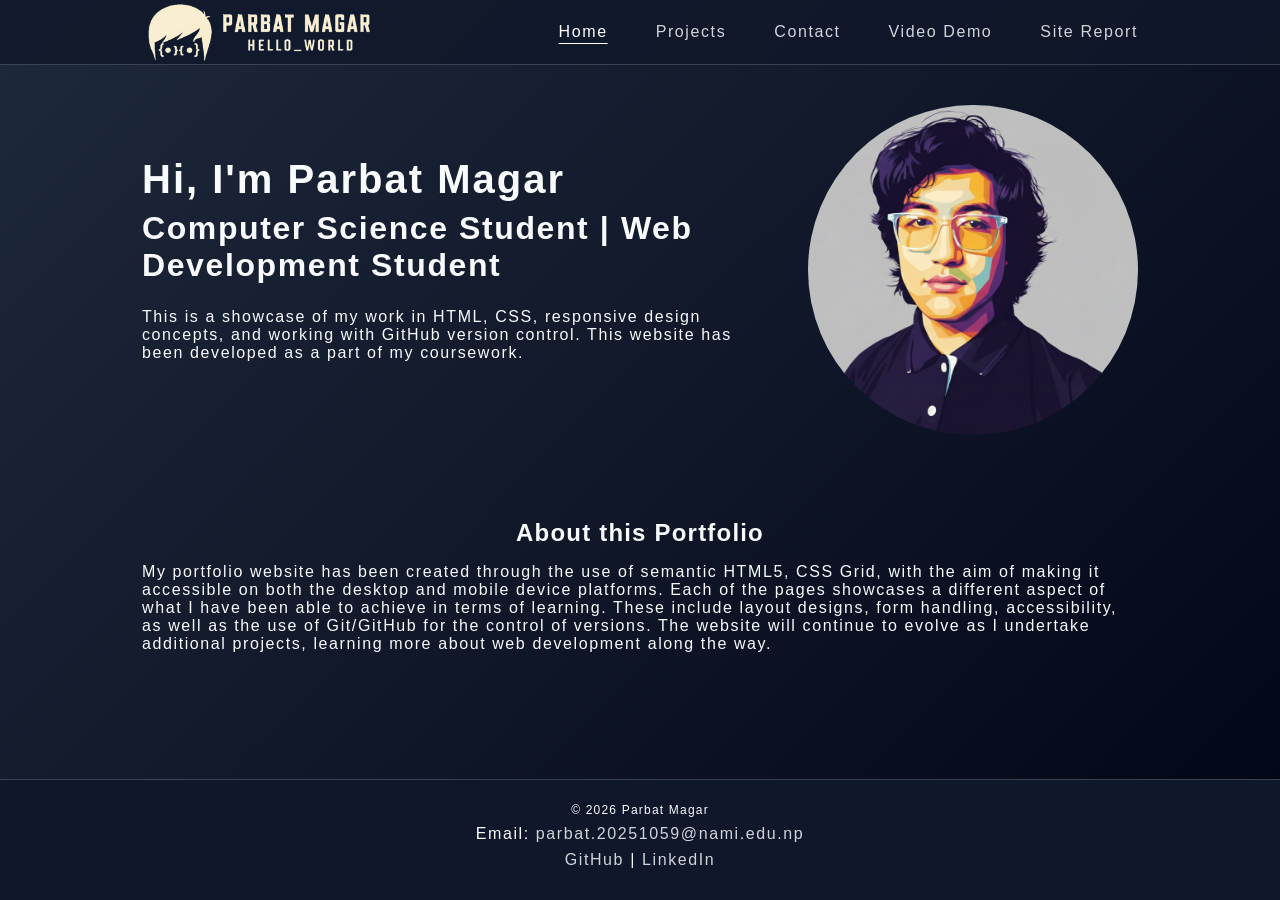
<file: index.html>
<!DOCTYPE html>
<html lang="en">
    <head>
        <meta charset="UTF-8">
        <meta name="viewport" content="width=device-width, initial-scale=1.0">
        <title>Home Page</title>
        <link rel="stylesheet" href="style.css">
    </head>
    <body>
        <nav>
            <img src="images/logo.png" alt="Logo">
            <div class="menu">
                <input type="checkbox" id="menu-toggle">
                <label for="menu-toggle" class="hamburger-icon">&#9776;</label>
                <ul>
                    <li><a href="index.html" class="active">Home</a></li>
                    <li><a href="project.html">Projects</a></li>
                    <li><a href="contact.html">Contact</a></li>
                    <li><a href="videoDemo.html">Video Demo</a></li>
                    <li><a href="sitereport.html">Site Report</a></li>
                </ul>
            </div>
        </nav>
        <main>
            <section class="hero">
                <div class="hero_content">
                    <h1>Hi, I'm Parbat Magar</h1>
                    <div class="marquee">
                        <h2>Computer Science Student | Web Development Student</h2>
                    </div>
                    <p>This is a showcase of my work in HTML, CSS, responsive design concepts, and working with GitHub version control. This website has been developed as a part of my coursework.</p>
                </div>
                <div class="hero_image">
                    <img src="images/hero_image.PNG" alt="hero-img">
                </div>
            </section>
            <section class="about">
                <h3>About this Portfolio</h3>
                <p>My portfolio website has been created through the use of semantic HTML5, CSS Grid, with the aim of making it accessible on both the desktop and mobile device platforms. Each of the pages showcases a different aspect of what I have been able to achieve in terms of learning. These include layout designs, form handling, accessibility, as well as the use of Git/GitHub for the control of versions. The website will continue to evolve as I undertake additional projects, learning more about web development along the way.</p>
            </section>
        </main>
        <footer>
            <p class="copyright">&copy; 2026 Parbat Magar</p>
            <p>Email: <a href="mailto:parbat.20251059@nami.edu.np">parbat.20251059@nami.edu.np</a></p>
            <p>
                <a href="https://github.com/Magar-Parbat" target="_blank">GitHub</a> |
                <a href="https://www.linkedin.com/in/parbat-magar-a1344833b/" target="_blank">LinkedIn</a>
            </p>
        </footer>
    </body>
</html>
</file>
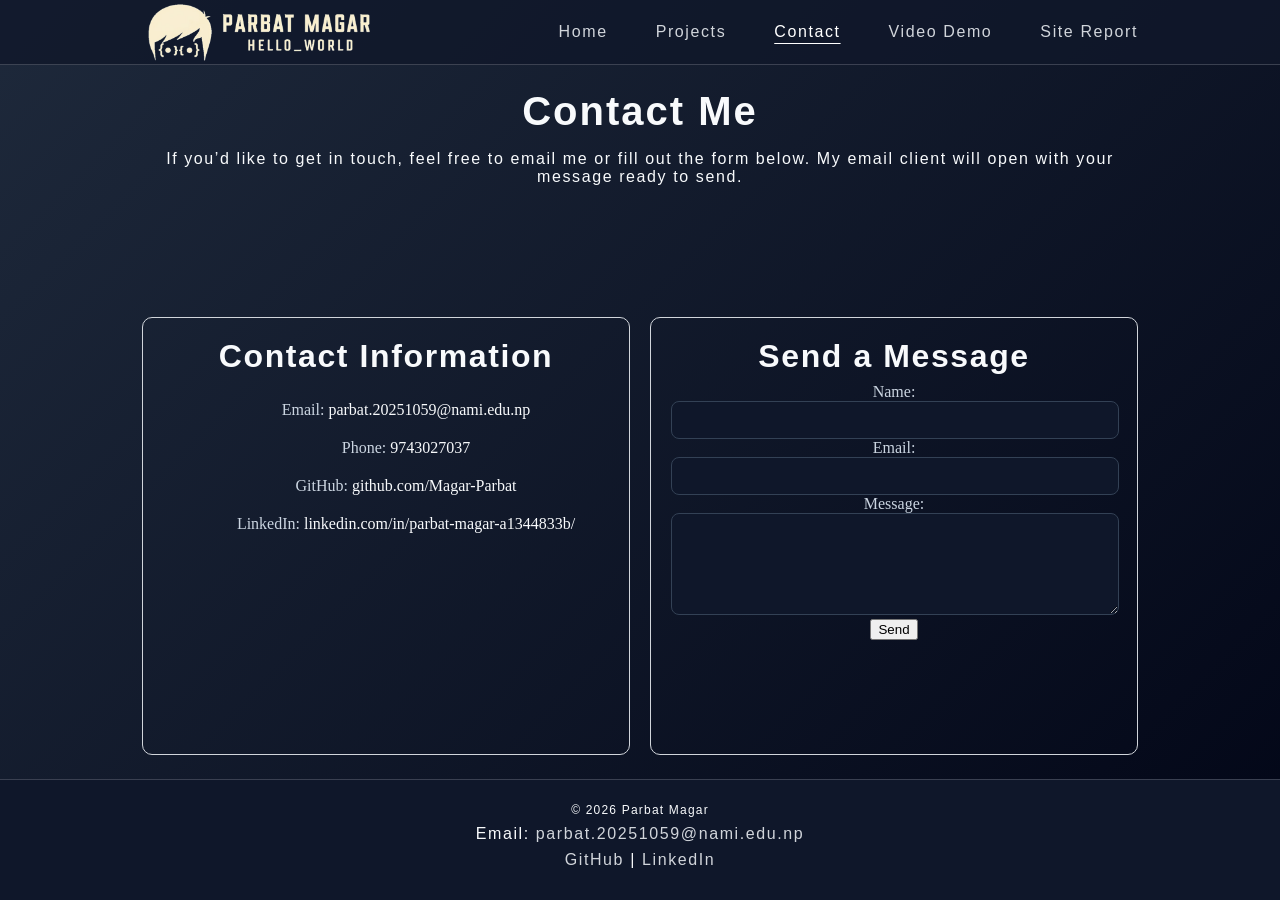
<file: contact.html>
<!DOCTYPE html>
<html lang="en">
    <head>
        <meta charset="UTF-8">
        <meta name="viewport" content="width=device-width, initial-scale=1.0">
        <title>Contact Page</title>
        <link rel="stylesheet" href="style.css">
    </head>
    <body>
        <nav>
            <img src="images/logo.png" alt="Logo">
            <div class="menu">
                <input type="checkbox" id="menu-toggle">
                <label for="menu-toggle" class="hamburger-icon">&#9776;</label>
                <ul>
                    <li><a href="index.html">Home</a></li>
                    <li><a href="project.html">Projects</a></li>
                    <li><a href="contact.html" class="active">Contact</a></li>
                    <li><a href="videoDemo.html">Video Demo</a></li>
                    <li><a href="sitereport.html">Site Report</a></li>
                </ul>
            </div>
        </nav>
        <main class="contact-main">
            <div class="contact-intro">
                <h1>Contact Me</h1>
                <p>If you’d like to get in touch, feel free to email me or fill out the form below. My email client will open with your message ready to send.</p>
            </div>

            <div class="contact-info">
                <h2>Contact Information</h2>
                <ul>
                    <li>Email: <a href="mailto:parbat.20251059@gmail.com">parbat.20251059@nami.edu.np</a></li>
                    <li>Phone: <a href="tel:+9779743270307">9743027037</a></li>
                    <li>GitHub: <a href="https://github.com/Magar-Parbat" target="_blank">github.com/Magar-Parbat</a></li>
                    <li>LinkedIn: <a href="https://www.linkedin.com/in/parbat-magar-a1344833b/" target="_blank">linkedin.com/in/parbat-magar-a1344833b/</a></li>
                </ul>
            </div>

            <div class="contact-form">
                <h2>Send a Message</h2>
                <form>
                    <label for="name">Name:</label>
                    <input type="text" id="name" name="name" required>
                    <br>
                    <label for="email">Email:</label>
                    <input type="email" id="email" name="email" required>
                    <br>
                    <label for="message">Message:</label>
                    <textarea id="message" name="message" rows="5" required></textarea>
                    <br>
                    <button type="submit">Send</button>
                </form>
            </div>
        </main>
        <footer>
            <p class="copyright">&copy; 2026 Parbat Magar</p>
            <p>Email: <a href="mailto:parbat.20251059@nami.edu.np">parbat.20251059@nami.edu.np</a></p>
            <p>
                <a href="https://github.com/Magar-Parbat" target="_blank">GitHub</a> |
                <a href="https://www.linkedin.com/in/parbat-magar-a1344833b/" target="_blank">LinkedIn</a>
            </p>
        </footer>
    </body>
</html>
</file>
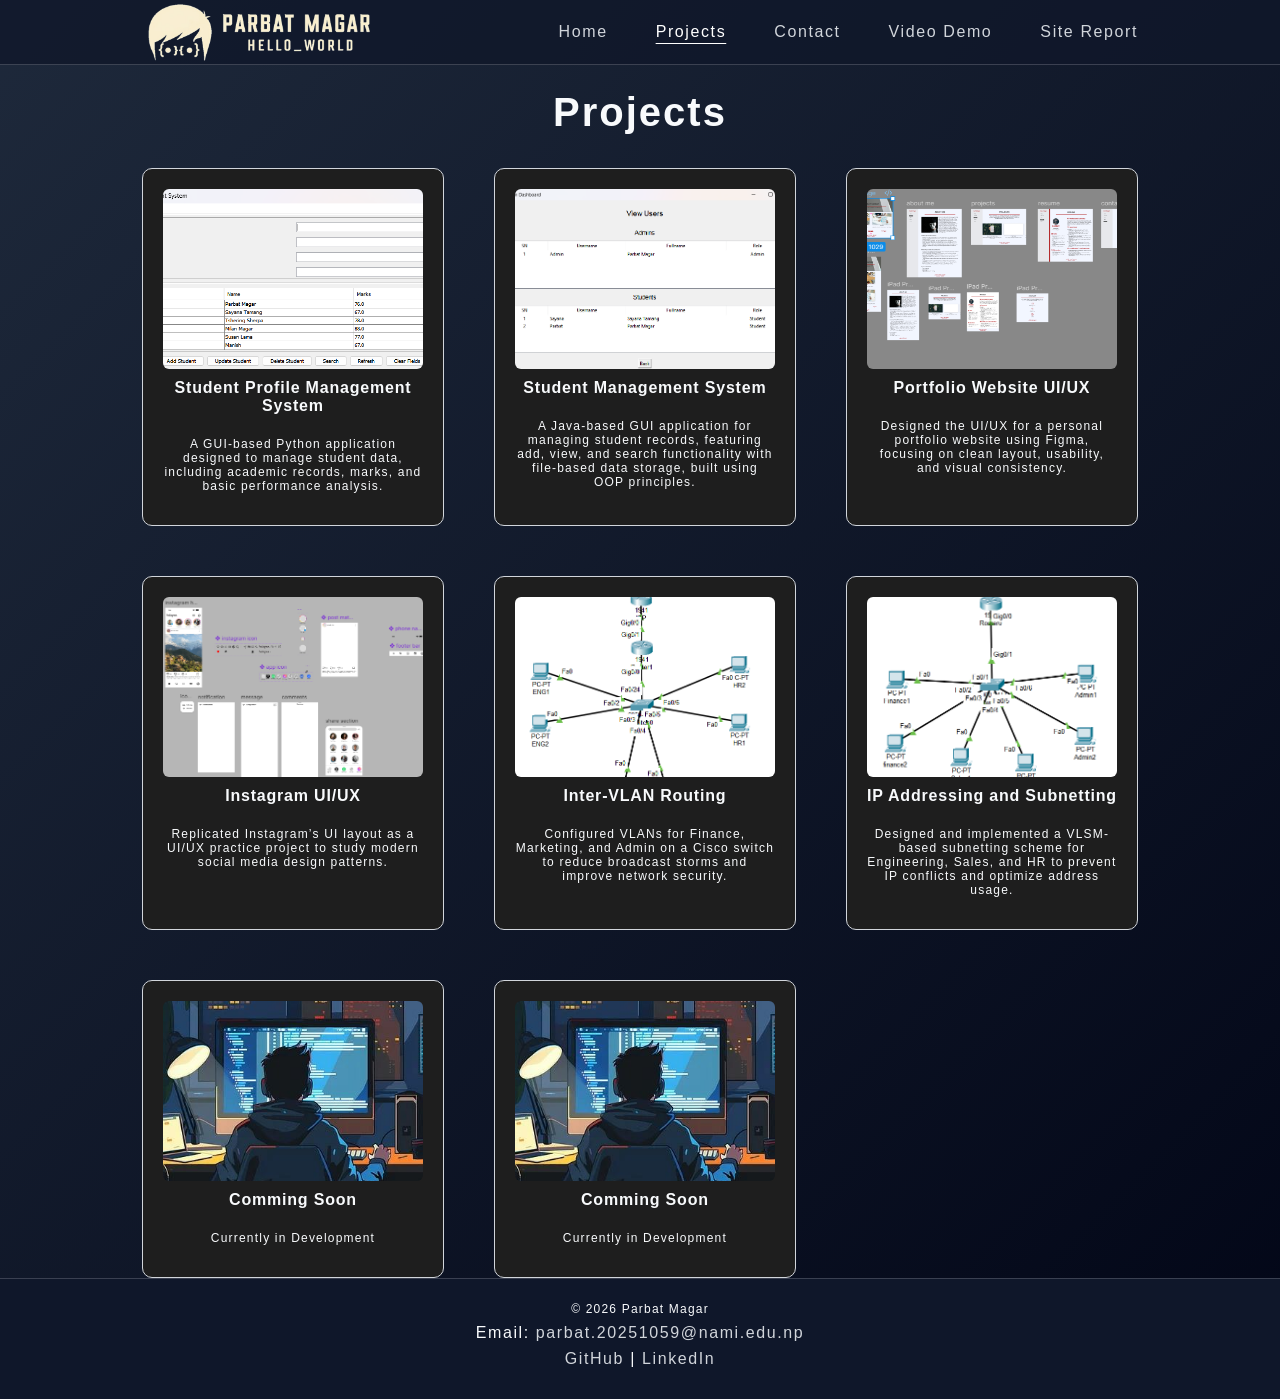
<file: project.html>
<!DOCTYPE html>
<html lang="en">
    <head>
        <meta charset="UTF-8">
        <meta name="viewport" content="width=device-width, initial-scale=1.0">
        <title>Contact Page</title>
        <link rel="stylesheet" href="style.css">
    </head>
    <body>
        <nav>
            <img src="images/logo.png" alt="Logo">
            <div class="menu">
                <input type="checkbox" id="menu-toggle">
                <label for="menu-toggle" class="hamburger-icon">&#9776;</label>
                <ul>
                    <li><a href="index.html">Home</a></li>
                    <li><a href="project.html" class="active">Projects</a></li>
                    <li><a href="contact.html">Contact</a></li>
                    <li><a href="videoDemo.html">Video Demo</a></li>
                    <li><a href="sitereport.html">Site Report</a></li>
                </ul>
            </div>
        </nav>
        <main>
            <div class="project-heading">
                <h1>Projects</h1>
            </div>
            <div class="project-container">
                <div class="project-item">
                    <img src="images/SMS_Java.png" alt="java program interface">
                    <h2>Student Profile Management System</h2>
                    <p>A GUI-based Python application designed to manage student data, including academic records, marks, and basic performance analysis.</p>
                </div>
                <div class="project-item">
                    <img src="images/SPMS_Python.png" alt="python program interface">
                    <h2>Student Management System</h2>
                    <p>A Java-based GUI application for managing student records, featuring add, view, and search functionality with file-based data storage, built using OOP principles.</p>
                </div>
                <div class="project-item">
                    <img src="images/portfolio_UI.png" alt="photos of portfolio wireframe">
                    <h2>Portfolio Website UI/UX</h2>
                    <p>Designed the UI/UX for a personal portfolio website using Figma, focusing on clean layout, usability, and visual consistency.</p>
                </div>
                <div class="project-item">
                    <img src="images/instagram_UI.png" alt="image of instagram_UI wireframe">
                    <h2>Instagram UI/UX</h2>
                    <p>Replicated Instagram’s UI layout as a UI/UX practice project to study modern social media design patterns.</p>
                </div>
                <div class="project-item">
                    <img src="images/IP_addressing.png" alt="cisco screenshot">
                    <h2>Inter-VLAN Routing</h2>
                    <p>Configured VLANs for Finance, Marketing, and Admin on a Cisco switch to reduce broadcast storms and improve network security.</p>
                </div>
                <div class="project-item">
                    <img src="images/subnetting.png" alt="cisco screenshot">
                    <h2>IP Addressing and Subnetting</h2>
                    <p>Designed and implemented a VLSM-based subnetting scheme for Engineering, Sales, and HR to prevent IP conflicts and optimize address usage.</p>
                </div>
                <div class="project-item">
                    <img src="images/up_coming.jpg" alt="upcoming-project-image">
                    <h2>Comming Soon</h2>
                    <p>Currently in Development</p>
                </div>
                <div class="project-item">
                    <img src="images/up_coming.jpg" alt="upcoming-project-image">
                    <h2>Comming Soon</h2>
                    <p>Currently in Development</p>
                </div>
            </div>          
        </main>
        <footer>
            <p class="copyright">&copy; 2026 Parbat Magar</p>
            <p>Email: <a href="mailto:parbat.20251059@nami.edu.np">parbat.20251059@nami.edu.np</a></p>
            <p>
                <a href="https://github.com/Magar-Parbat" target="_blank">GitHub</a> |
                <a href="https://www.linkedin.com/in/parbat-magar-a1344833b/" target="_blank">LinkedIn</a>
            </p>
        </footer>
    </body>
</html>
</file>
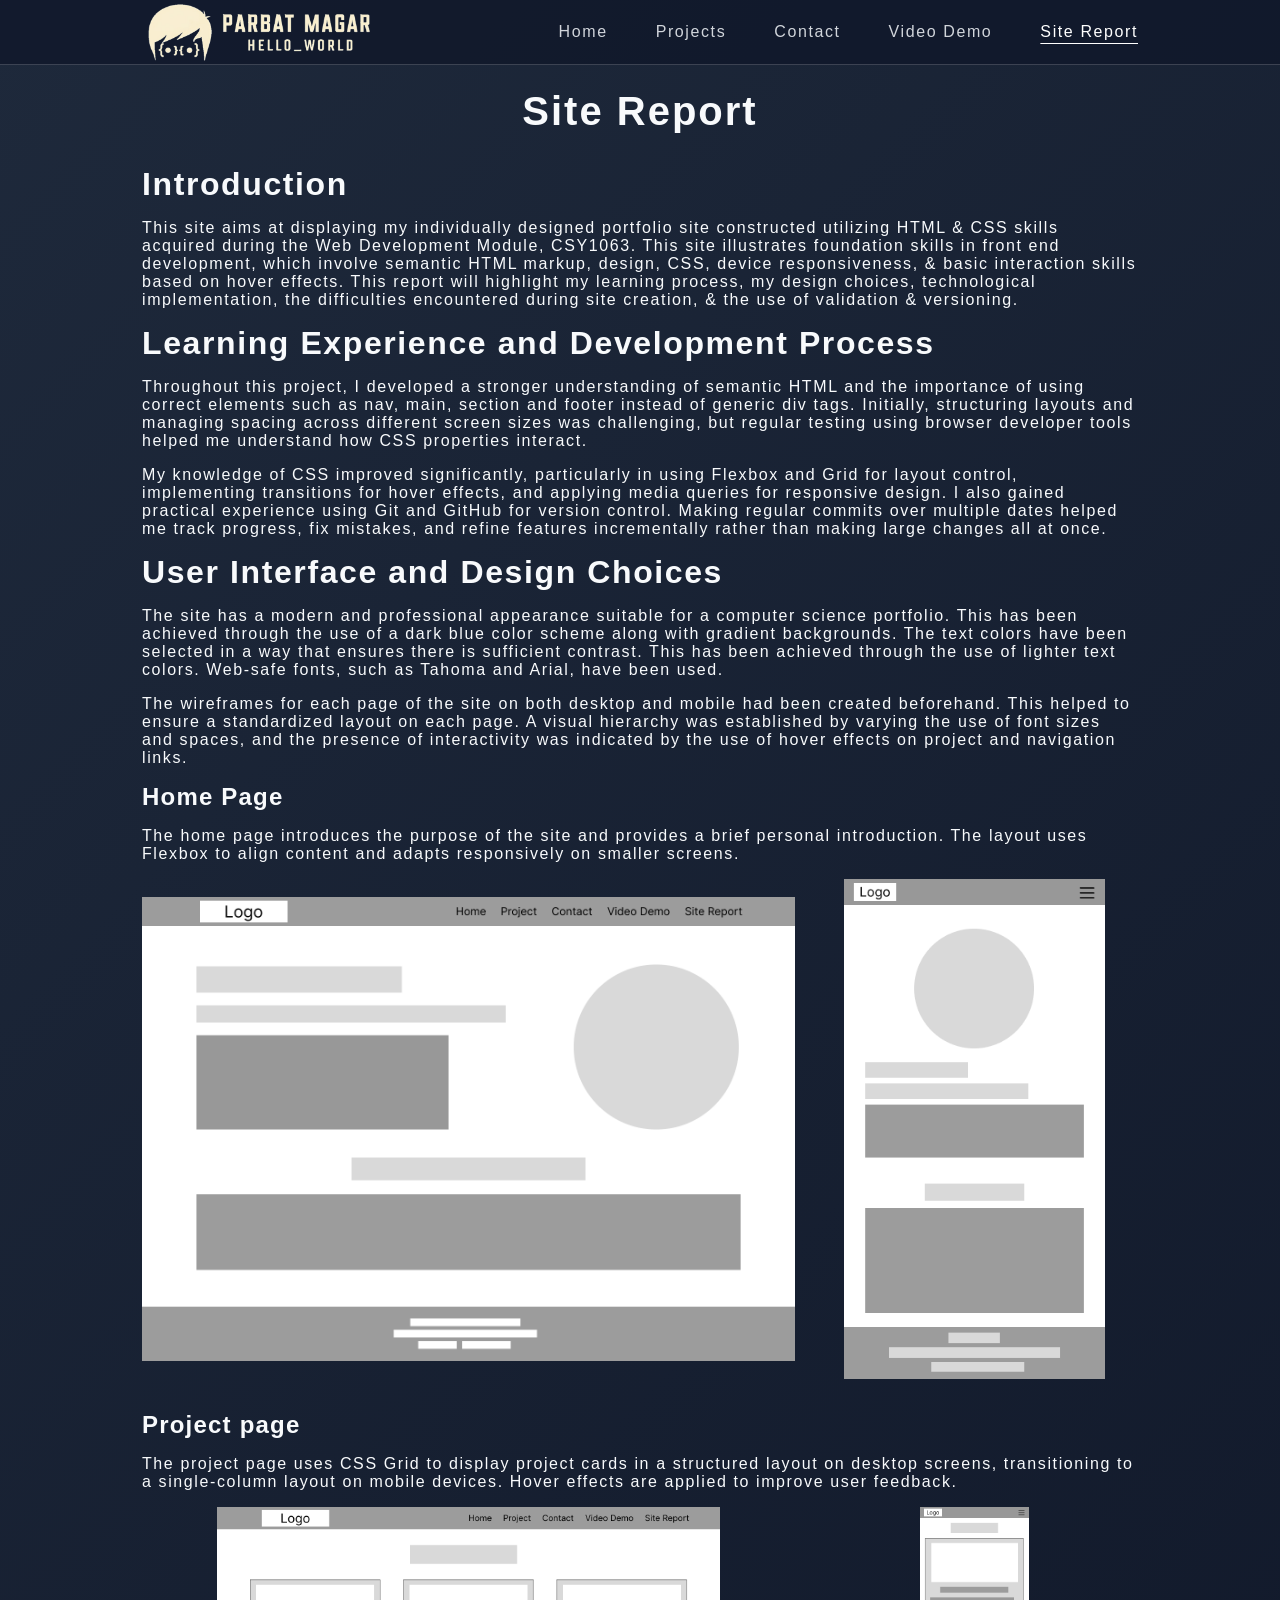
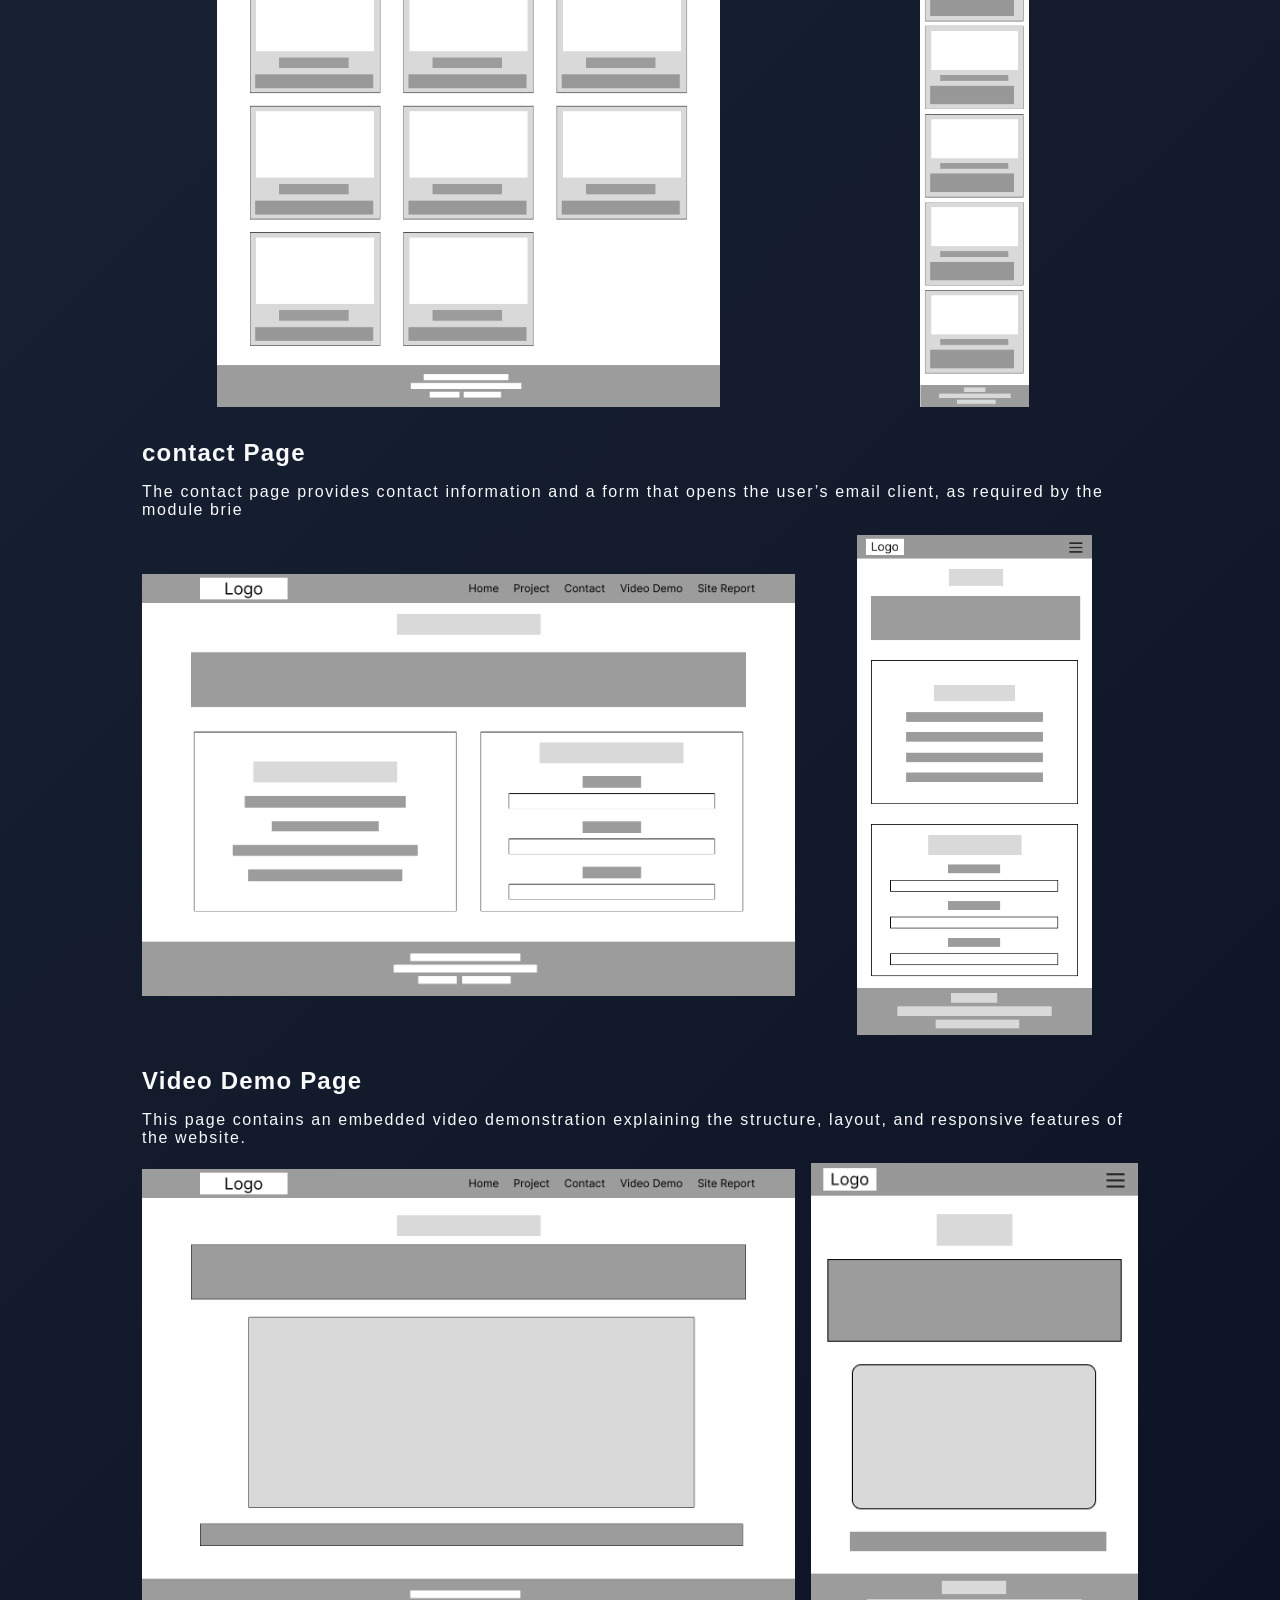
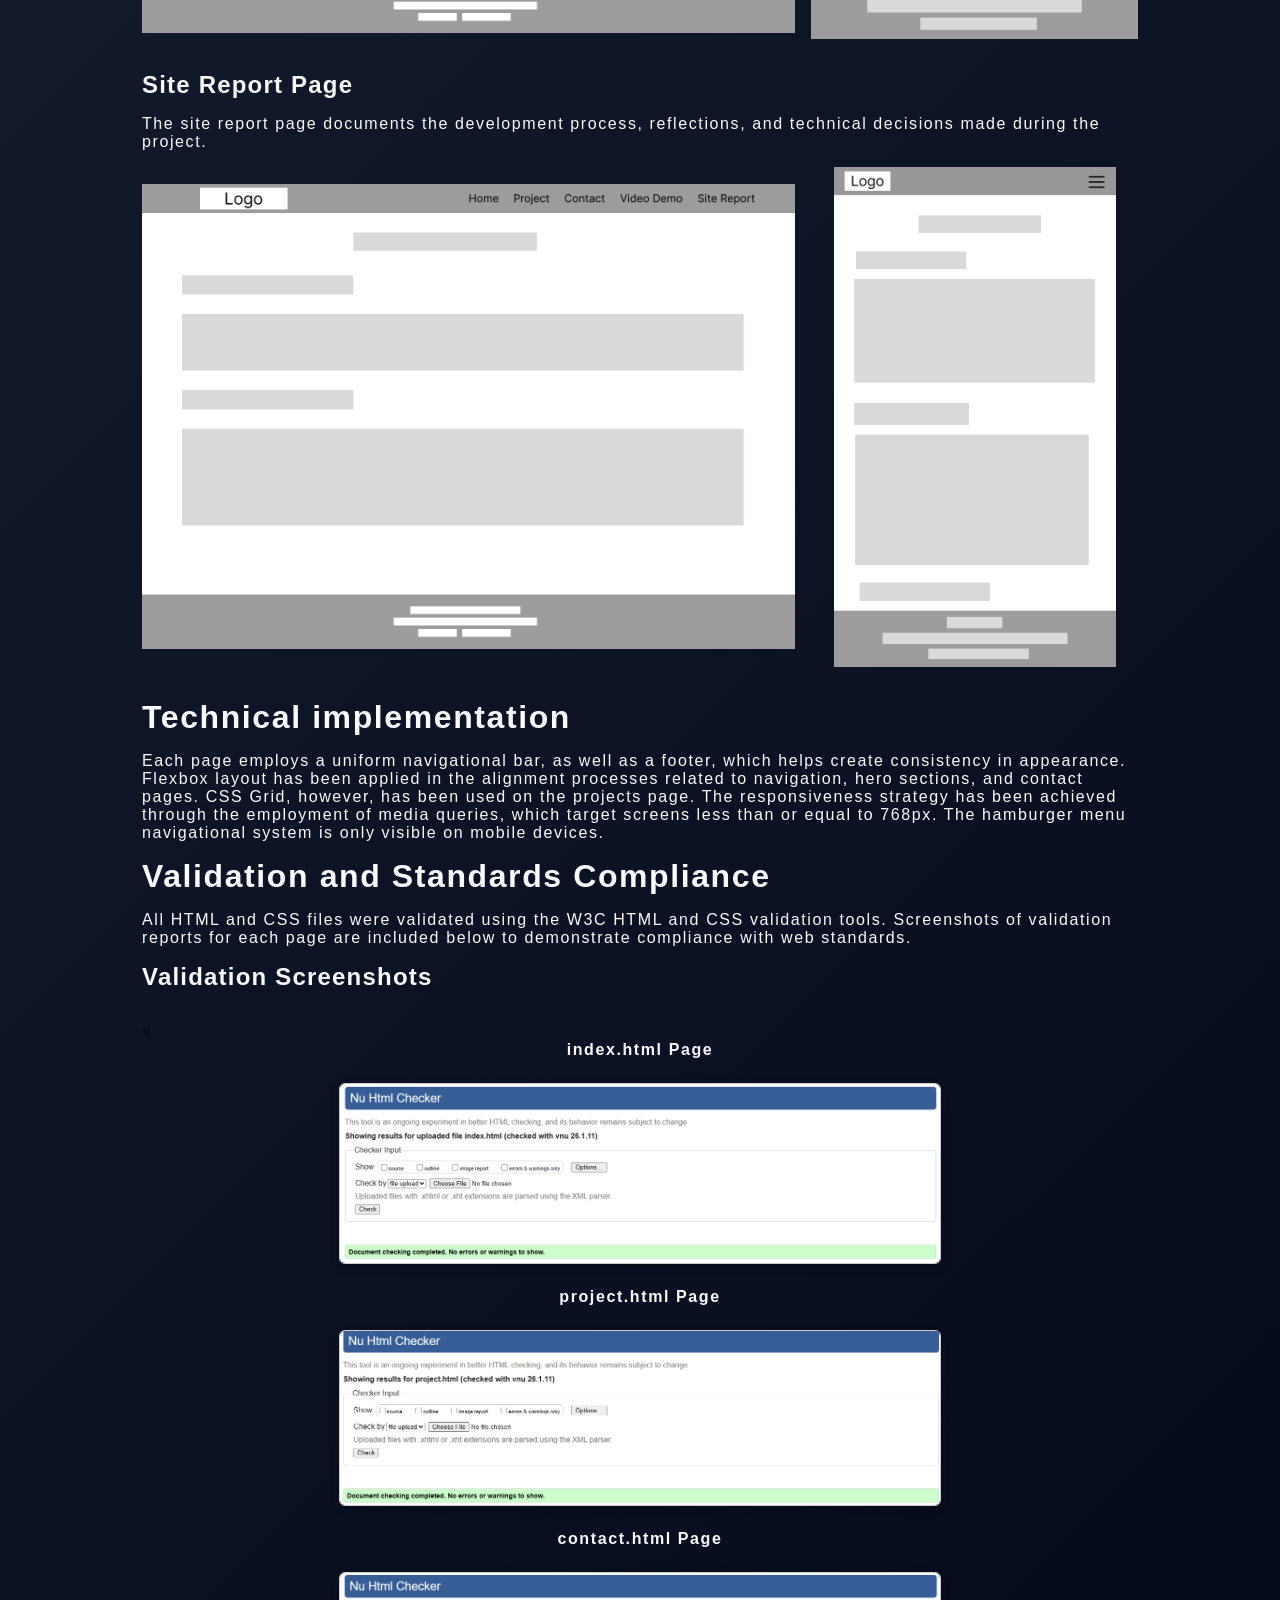
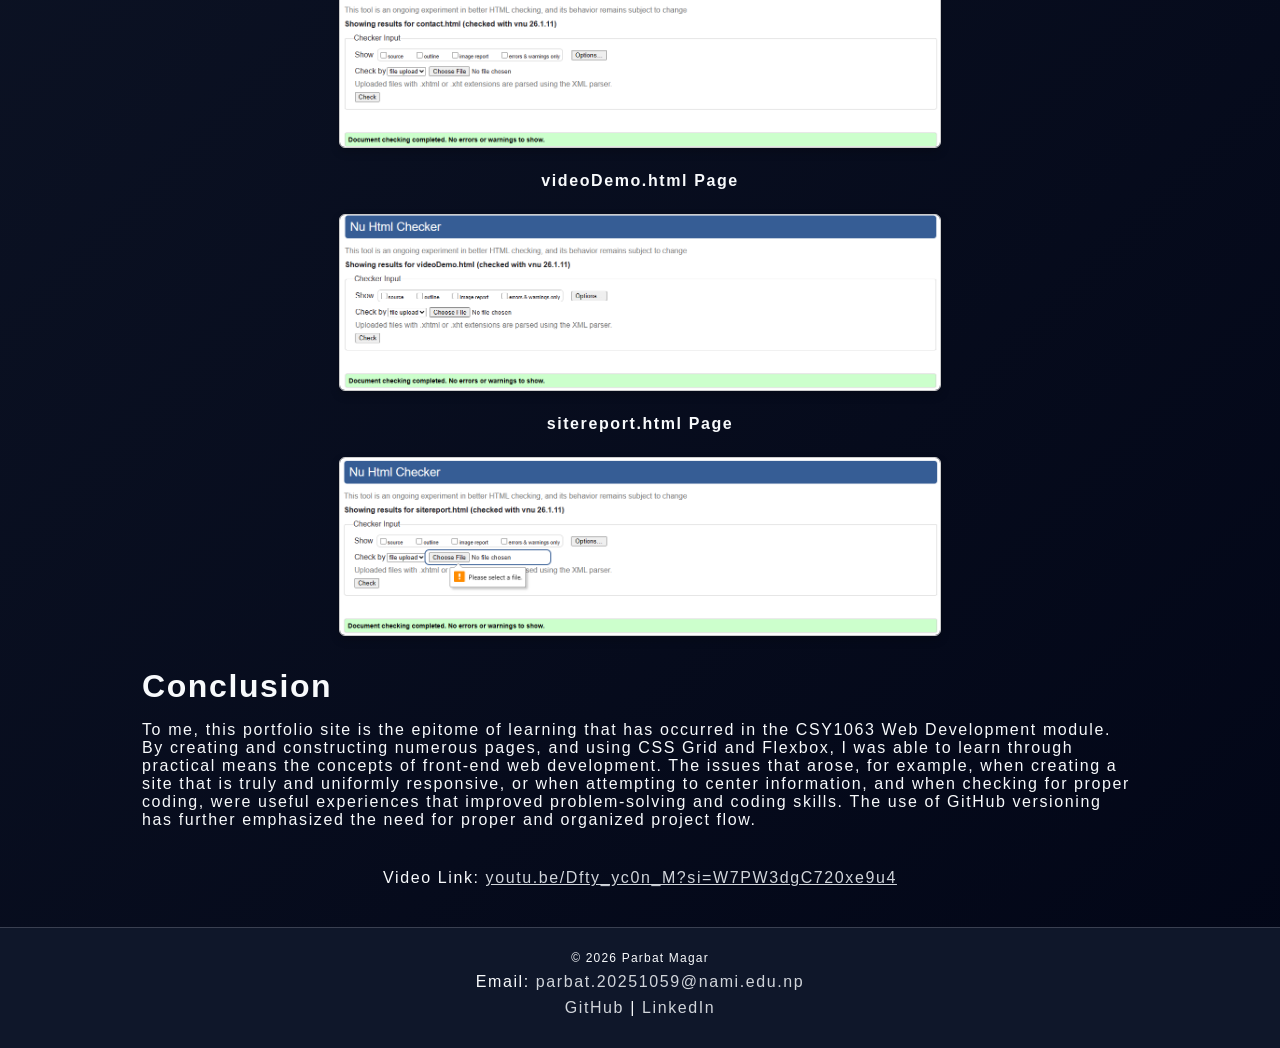
<file: sitereport.html>
<!DOCTYPE html>
<html lang="en">
    <head>
        <meta charset="UTF-8">
        <meta name="viewport" content="width=device-width, initial-scale=1.0">
        <title>Site Report Page</title>
        <link rel="stylesheet" href="style.css">
    </head>
    <body>
        <nav>
            <img src="images/logo.png" alt="Logo">
            <div class="menu">
                <input type="checkbox" id="menu-toggle">
                <label for="menu-toggle" class="hamburger-icon">&#9776;</label>
                <ul>
                    <li><a href="index.html">Home</a></li>
                    <li><a href="project.html">Projects</a></li>
                    <li><a href="contact.html">Contact</a></li>
                    <li><a href="videoDemo.html">Video Demo</a></li>
                    <li><a href="sitereport.html" class="active">Site Report</a></li>
                </ul>
            </div>
        </nav>

        <main>
            <section class="report">
            <h1>Site Report</h1>

            <h2>Introduction</h2>
            <p>
                This site aims at displaying my individually designed portfolio site constructed utilizing HTML & CSS skills acquired during the Web Development Module, CSY1063. This site illustrates foundation skills in front end development, which involve semantic HTML markup, design, CSS, device responsiveness, & basic interaction skills based on hover effects. This report will highlight my learning process, my design choices, technological implementation, the difficulties encountered during site creation, & the use of validation & versioning.
            </p>
            <h2>Learning Experience and Development Process</h2>
            <p>
                Throughout this project, I developed a stronger understanding of semantic HTML and the importance of using correct elements such as nav, main, section and footer instead of generic div tags. Initially, structuring layouts and managing spacing across different screen sizes was challenging, but regular testing using browser developer tools helped me understand how CSS properties interact.
            </p>
            <p>
                My knowledge of CSS improved significantly, particularly in using Flexbox and Grid for layout control, implementing transitions for hover effects, and applying media queries for responsive design. I also gained practical experience using Git and GitHub for version control. Making regular commits over multiple dates helped me track progress, fix mistakes, and refine features incrementally rather than making large changes all at once.
            </p>  
            <h2>User Interface and Design Choices</h2>
            <p>
                The site has a modern and professional appearance suitable for a computer science portfolio. This has been achieved through the use of a dark blue color scheme along with gradient backgrounds. The text colors have been selected in a way that ensures there is sufficient contrast. This has been achieved through the use of lighter text colors. Web-safe fonts, such as Tahoma and Arial, have been used.
            </p>
            <p>
                The wireframes for each page of the site on both desktop and mobile had been created beforehand. This helped to ensure a standardized layout on each page. A visual hierarchy was established by varying the use of font sizes and spaces, and the presence of interactivity was indicated by the use of hover effects on project and navigation links.
            </p>
            <h3>Home Page</h3>
            <p>
                The home page introduces the purpose of the site and provides a brief personal introduction. The layout uses Flexbox to align content and adapts responsively on smaller screens.
            </p>
            <div class="wireframe">
                <img src="images/home_page_wireframe.png" alt="home page wireframe">
                <img src="images/mobile_home_wireframe.png" alt="mboile home page wireframe">
            </div>
            <h3>Project page</h3>
            <p>
                The project page uses CSS Grid to display project cards in a structured layout on desktop screens, transitioning to a single-column layout on mobile devices. Hover effects are applied to improve user feedback.
            </p>
            <div class="wireframe">
                <img src="images/project_page_wireframe.png" alt="project page wireframe">
                <img src="images/mobile_project_wireframe.png" alt="mobile project page wireframe">
            </div>
            <h3>contact Page</h3>
            <p>
                The contact page provides contact information and a form that opens the user’s email client, as required by the module brie
            </p>
            <div class="wireframe">
                <img src="images/contact_page_wireframe.png" alt="contact page wireframe">
                <img src="images/mobile_contact_wireframe.png" alt="mobile contact page wireframe">
            </div>
            <h3>Video Demo Page</h3>
            <p>
                This page contains an embedded video demonstration explaining the structure, layout, and responsive features of the website.
            </p>
            <div class="wireframe">
                <img src="images/video_page_wireframe.png" alt="video demo page wireframe">
                <img src="images/mobile_video_wireframe.png" alt="mobile video demo page wireframe">
            </div>
            <h3>Site Report Page</h3>
            <p>
                The site report page documents the development process, reflections, and technical decisions made during the project.
            </p>
            <div class="wireframe">
                <img src="images/report_page_wireframe.png" alt="site report page wireframe">
                <img src="images/mobile_report_wireframe.png" alt="mobile site report wireframe">
            </div>
            <h2>Technical implementation</h2>
            <p>
                Each page employs a uniform navigational bar, as well as a footer, which helps create consistency in appearance. Flexbox layout has been applied in the alignment processes related to navigation, hero sections, and contact pages. CSS Grid, however, has been used on the projects page. The responsiveness strategy has been achieved through the employment of media queries, which target screens less than or equal to 768px. The hamburger menu navigational system is only visible on mobile devices.
            </p>
            <h2>Validation and Standards Compliance</h2>
            <p>
                All HTML and CSS files were validated using the W3C HTML and CSS validation tools. Screenshots of validation reports for each page are included below to demonstrate compliance with web standards.
            </p>
            <h3>Validation Screenshots</h3>
            <div class="validated_screenshot"><
            <ul>
                <li><p>index.html Page</p></li>
                <li><img src="images/index_page_validator.png" alt="w3c validation image "></li>
                <li><p>project.html Page</p></li>
                <li><img src="images/project_page_validator.png" alt="w3c validation image "></li>
                <li><p>contact.html Page</p></li>
                <li><img src="images/contact_page_validator.png" alt="w3c validation image "></li>
                <li><p>videoDemo.html Page</p></li>
                <li><img src="images/video_page_validator.png" alt="w3c validation image "></li>  
                <li><p>sitereport.html Page</p></li>
                <li><img src="images/site_report_page_validotor.png" alt="w3c validation image "></li>
            </ul>
            </div>
            <h2>Conclusion</h2>
            <p>
                To me, this portfolio site is the epitome of learning that has occurred in the CSY1063 Web Development module. By creating and constructing numerous pages, and using CSS Grid and Flexbox, I was able to learn through practical means the concepts of front-end web development. The issues that arose, for example, when creating a site that is truly and uniformly responsive, or when attempting to center information, and when checking for proper coding, were useful experiences that improved problem-solving and coding skills. The use of GitHub versioning has further emphasized the need for proper and organized project flow.
            </p>
            <div class="video-link">
                <p>Video Link: <a href="https://youtu.be/Dfty_yc0n_M?si=W7PW3dgC720xe9u4" target="_blank">youtu.be/Dfty_yc0n_M?si=W7PW3dgC720xe9u4</a></p>
            </div>
            </section>
        </main>
        <footer>
            <p class="copyright">&copy; 2026 Parbat Magar</p>
            <p>Email: <a href="mailto:parbat.20251059@nami.edu.np">parbat.20251059@nami.edu.np</a></p>
            <p>
                <a href="https://github.com/Magar-Parbat" target="_blank">GitHub</a> |
                <a href="https://www.linkedin.com/in/parbat-magar-a1344833b/" target="_blank">LinkedIn</a>
            </p>
        </footer>
    </body>
</html>
</file>
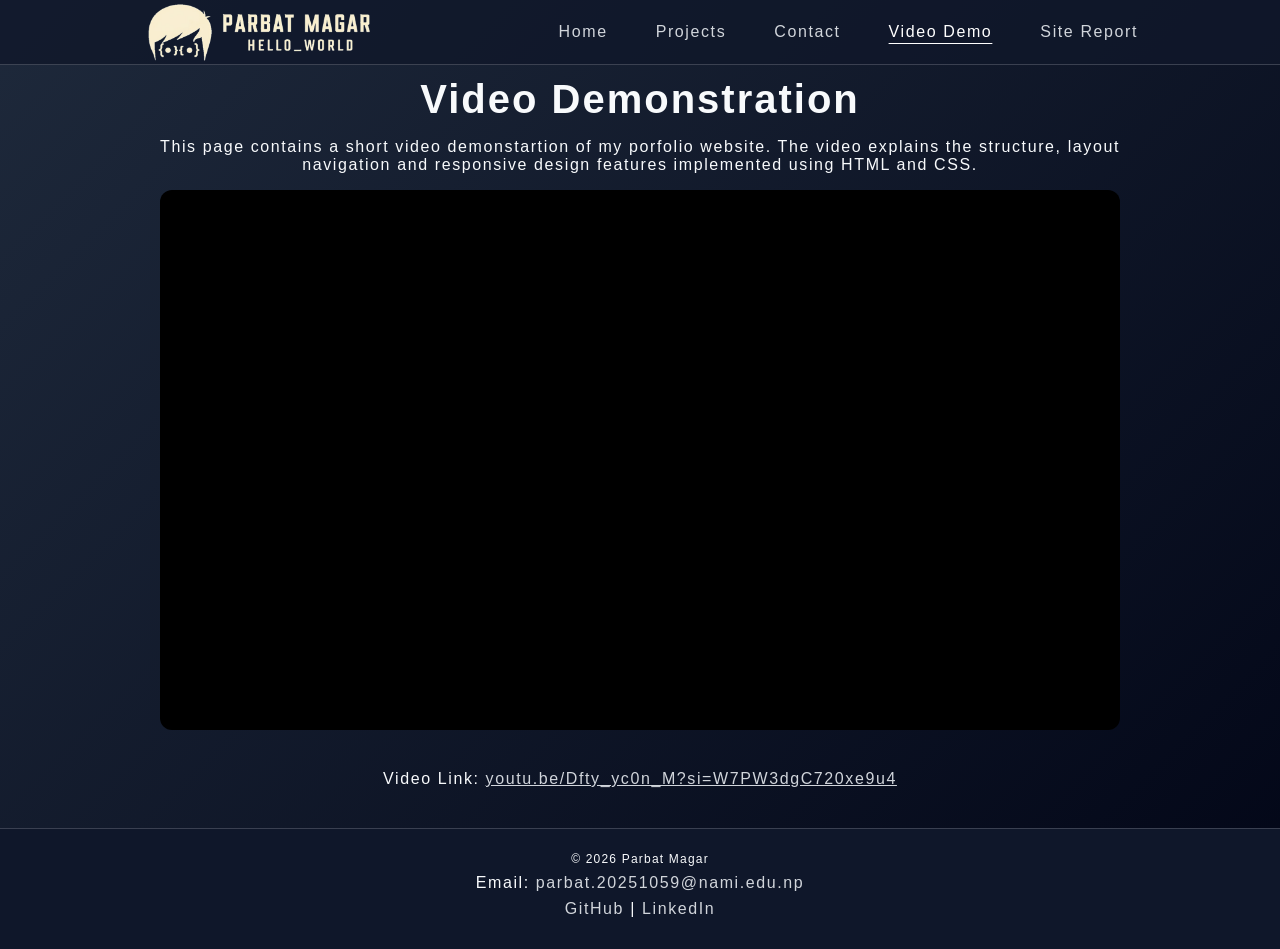
<file: videoDemo.html>
<!DOCTYPE html>
<html lang="en">
    <head>
        <meta charset="UTF-8">
        <meta name="viewport" content="width=device-width, initial-scale=1.0">
        <title>Vido Demo Page</title>
        <link rel="stylesheet" href="style.css">
    </head>
    <body>
        <nav>
            <img src="images/logo.png" alt="Logo">
            <div class="menu">
                <input type="checkbox" id="menu-toggle">
                <label for="menu-toggle" class="hamburger-icon">&#9776;</label>
                <ul>
                    <li><a href="index.html">Home</a></li>
                    <li><a href="project.html">Projects</a></li>
                    <li><a href="contact.html">Contact</a></li>
                    <li><a href="videoDemo.html" class="active">Video Demo</a></li>
                    <li><a href="sitereport.html">Site Report</a></li>
                </ul>
            </div>
        </nav>
        <main >
            <div class="demo_description">
                <h1>Video Demonstration</h1>
                <p>
                    This page contains a short video demonstartion of my porfolio website.
                    The video explains the structure, layout navigation and responsive design features implemented using HTML and CSS.
                </p>
            </div>
            <div class="video">
                <iframe width="853" height="480" src="https://www.youtube.com/embed/Dfty_yc0n_M" title="CSY1063 Web Development Portfolio – Video Demonstration by Parbat Magar" frameborder="0" allow="accelerometer; autoplay; clipboard-write; encrypted-media; gyroscope; picture-in-picture; web-share" referrerpolicy="strict-origin-when-cross-origin" allowfullscreen></iframe>
            </div>
            <div class="video-link">
                <p>Video Link: <a href="https://youtu.be/Dfty_yc0n_M?si=W7PW3dgC720xe9u4" target="_blank">youtu.be/Dfty_yc0n_M?si=W7PW3dgC720xe9u4</a></p>
            </div>
        </main>
        <footer>
            <p class="copyright">&copy; 2026 Parbat Magar</p>
            <p>Email: <a href="mailto:parbat.20251059@nami.edu.np">parbat.20251059@nami.edu.np</a></p>
            <p>
                <a href="https://github.com/Magar-Parbat" target="_blank">GitHub</a> |
                <a href="https://www.linkedin.com/in/parbat-magar-a1344833b/" target="_blank">LinkedIn</a>
            </p>
        </footer>
    </body>
</html>
</file>
<file: style.css>
body {
    margin: 0;
    padding: 0;
    min-height: 100vh; 
    background: linear-gradient(135deg, #1E293B, #020617);
    display: flex;
    flex-direction: column;
}

main {
    padding: 0px 142px;
    flex: 1;
}

/* for nav bar */

nav {
    height: 64px;
    background: rgba(15, 23, 42, 0.8);
    padding: 0px 142px;;
    display: flex;
    justify-content: space-between;
    align-items: center;
    font-family: Tahoma, Arial, sans-serif;
    font-size: 16px;
    color: #D1D5DB;
    border-bottom: 1px solid rgba(229, 231, 235, 0.2);
    position: relative /* needed for dropdown menu */
}

nav img {
    height: 64px;
    width: auto;
}

.menu {
    display: flex;
    align-items: center;
    gap: 16px;
}

#menu-toggle {
    display: none;
}

.hamburger-icon {
    display: none;
    font-size: 32px;
    color: #D1D5DB;
    cursor: pointer;
}

nav ul {
    list-style: none;
    display: flex;
    gap: 48px;
    margin: 0;
    padding: 0;
}

nav ul li {
    letter-spacing: 0.1em;
}

nav ul li a,
nav ul li a:visited {
    color: #D1D5DB;
    text-decoration: none;
}

nav ul li a:hover,
nav ul li a.active {
    color: #FFFFFF;
    text-decoration: underline;
    text-underline-offset: 6px;
}

@media (max-width: 768px) {

    nav {
        padding: 0 12px;
    }

    nav img {
        height: 40px;
    }
    .menu {
        position: relative;
        flex-direction: column;
        align-items: flex-end;
    }

    /* hide checkbox but keep it clickable */
    #menu-toggle {
        position: absolute;
        top: 6px;
        right: 0;
        width: 32px;
        height: 32px;
        opacity: 0;
        z-index: 2;
        cursor: pointer;
    }

    .hamburger-icon {
        display: block;
        background-color: rgba(15, 23, 42);
        font-size: 24px;
    }

    nav ul {
        display: none;
        position: absolute;
        top: 110%;               
        right: 0;
        min-width: 110px; 
        max-width: calc(100vw - 24px);
        padding: 16px 20px;

        background: rgba(15, 23, 42, 0.98);
        border-radius: 8px;
        box-shadow: 0 10px 30px rgba(0, 0, 0, 0.45);

        flex-direction: column;
        gap: 14px;

        text-align: left;
        overflow: hidden;
    }

    nav ul.show {
        display: flex;
    }

    nav ul li {
        text-align: left;
    }

    nav ul li a {
        display: block;
        width: 100%;
        white-space: nowrap; /* keep text clean */
    }

    #menu-toggle:checked ~ ul {
        display: flex;
    }

}

/* for footer */

footer {
    min-height: 120px;
    background: #0F172A;
    margin: 0;
    padding: 0; 
    border-top: 1px solid rgba(229, 231, 235, 0.2);

    display: flex;
    flex-direction: column;
    justify-content: center;

    font-family: Tahoma, Arial, sans-serif;
    color: #D1D5DB;
    letter-spacing: 0.1em;
    text-align: center;
    font-size: 14px;
}

footer a, footer a:visited {
    color: #D1D5DB;
    text-decoration: none;
}

footer a:hover {
    color: #FFFFFF;
    text-decoration: underline;
    text-underline-offset: 6px;
}

footer p {
    margin: 0 0 8px 0;
}

.copyright {
    font-size: 12px;
}

@media (max-width: 768px) {

    footer {
        min-height: unset;
        padding: 32px 16px;
        font-size: 12px;
        letter-spacing: 0.05em;
    }

    footer p {
        margin-bottom: 12px;
    }

    .copyright {
        font-size: 11px;
    }
}

/* for home page */

.hero {
    display: flex;
    gap: 30px;
    align-items: center
}

.hero_content, .hero_image{
    padding: 40px 0px;
}

.hero_image img {
    width: 100%;
    height: 100%;
    object-fit: cover;
    border-radius: 50%
}

h1, h2, h3 {
    font-family: Arial, sans-serif;
    color: #F8FAFC;
    letter-spacing: 0.05em;
    margin: 0 0 8px 0
}

h1 {
    font-size: 40px;
} 

h2 {
    font-size: 32px;
}

h3 {
    font-size: 24px
}

p {
    font-family: Tahoma, Arial, sans-serif;
    font-size: 16px;
    color: #F8FAFC;
    letter-spacing: 0.1em;
}

.hero p {
    margin: 24px 0;
}

.about {
    padding: 40px 0px;
}

.about h3 {
    text-align: center;
}

@media (max-width: 768px){
    main {
        padding: 0px 24px;
    }

    .hero {
        flex-direction: column-reverse;
        gap: 20px;
        width: 100%
    }

    .hero_content, .hero_image {
        width: 100%;
        padding: 0;
        justify-content: center;
    }

    .hero_image img {
        padding: 12px 0 0 0;
        width: 200px;
        height: 200px;
        margin: 0 auto;
        display: block;
    }

    h1 {
        font-size: 24px;
    }

    h2 {
        font-size: 18px;
    }

    p {
        font-size: 12px;
    }

    .about {
        padding: 24px 0;
        width: 100%
    }
}

/* for project page */

.project-heading {
    text-align: center;
    padding: 25px 0px;
}

.project-container {
    display: grid;
    grid-gap: 50px;
    grid-template-columns: auto auto auto;
}

.project-item {
    background-color:#1e1e1e;
    border: .1px solid #D1D5DB;
    padding: 20px;
    text-align: center;
    border-radius: 10px;
    cursor: pointer;

    transition: background-color 0.25s ease, transform 0.25s ease;
}

.project-item:hover{
    background-color: #102844;
    transform: translateY(-5px);
}

.project-item img {
    width: 100%;
    height: 180px;
    object-fit: cover;
    border-radius: 6px;
    display: block;
}

.project-item h2 {
    font-size: 16px;
    padding: 10px 0px;
}

.project-item p {
    font-size: 12px;
}

@media (max-width: 768px) {
    .project-container {
        display: grid;
        grid-template-columns: auto; /* Single column */
        gap: 20px; /* Adjust gap for mobile */
        padding: 0 10px 10px 10px;
    }

    .project-item img {
        height: 120px; 
    }

    .project-item h2 {
        font-size: 14px; 
    }

    .project-item p {
        font-size: 12px; 
    }
}

/* for contact page */

.contact-main {
    display: flex;
    flex-wrap: wrap; /* allow items to go to next line */
    gap: 20px;
    padding: 24px 142px;
}

.contact-intro {
    flex: 1 1 100%;
    text-align: center;
}

.contact-info,
.contact-form {
    flex: 1 1 0; 
    border: 1px solid #D1D5DB;
    box-sizing: border-box;
    padding: 20px;
    text-align: center;
    color: #CBD5E1; 
    border-radius: 10px;
}

.contact-info ul {
    list-style: none;
}

.contact-info ul li {
    padding: 10px 0px;
}

.contact-info ul li a,
.contact-info ul li a:visited {
    color: #F8FAFC;
    text-decoration: none;
}

.contact-info ul li a:hover {
    color: #FFFFFF;
    text-decoration: underline;
    text-underline-offset: 6px;
}

.contact-form input,
.contact-form textarea {
    width: 100%;
    padding: 10px 0px;
    font-size: 14px;
    color: #F8FAFC;
    background-color: #0f172a;
    border: 1px solid #334155;
    border-radius: 8px;
}

@media (max-width: 768px) {
    .contact-main {
        flex-direction: column; 
        gap: 20px;
        padding: 0 20px; 
    }

    .contact-info,
    .contact-form {
        flex: 1 1 100%; 
        text-align: left; 
        padding: 15px; 
    }
    
    .contact-intro {
        padding: 12px 0px;
    }

    .contact-intro h1 {
        font-size: 24px;
    }

    .contact-intro p {
        font-size: 14px;
    }

    .contact-form input,
    .contact-form textarea {
        font-size: 14px; 
    }

    .contact-info ul li {
        font-size: 14px;
    }
}

/* for videoDemo page */

.demo_description {
    text-align: center;
    padding: 12px 0 0px;
}

.video { 
    position: relative;
    width: 100%;
    max-width: 960px; 
    margin: 0 auto;
    aspect-ratio: 16 / 9; 
    background: #000; 
    border-radius: 12px; 
    overflow: hidden;
}

.video iframe {
    position: absolute;
    inset: 0;
    width: 100%;
    height: 100%;
    border: 0;
}

.video-link p {
    padding: 24px 0;
    text-align: center;
}

.video-link p a{
    text-decoration: underline;
    color: #D1D5DB;
}

.video-link p a:hover{
    color: #FFFFFF;
    text-underline-offset: 6px;
}

/* for site report page */

.report h1 {
    text-align: center;
    padding: 24px 0;
}

.wireframe {
  display: grid;
  grid-template-columns: 2fr 1fr;
  gap: 16px;

  width: 100%;
  margin-bottom: 32px;
}

.wireframe img {
  width: 100%;
  height: 100%;

  object-fit: contain; /* prevents stretching */
  display: block;
}

.wireframe {
  align-items: stretch;
}

.wireframe img {
  max-height: 500px;
}

.validated_screenshot {
  width: 100%;
  margin: 32px auto;
}

.validated_screenshot ul {
  list-style: none;
  padding: 0;
  margin: 0;
  display: grid;
  grid-template-columns: 1fr; 
  gap: 24px; 
}

.validated_screenshot li {
  display: flex;
  flex-direction: column;
  align-items: center;
  gap: 8px;
}

.validated_screenshot li p {
  margin: 0;
  font-weight: 600;
}

.validated_screenshot li img {
  width: 100%;
  max-width: 600px; 
  height: auto;
  object-fit: contain;
  border: 1px solid #ccc;
  border-radius: 6px;
  box-shadow: 0 4px 10px rgba(0,0,0,0.2);
}

@media (max-width: 768px) {
  .validated_screenshot li img {
    max-width: 100%; 
  }
}
</file>
